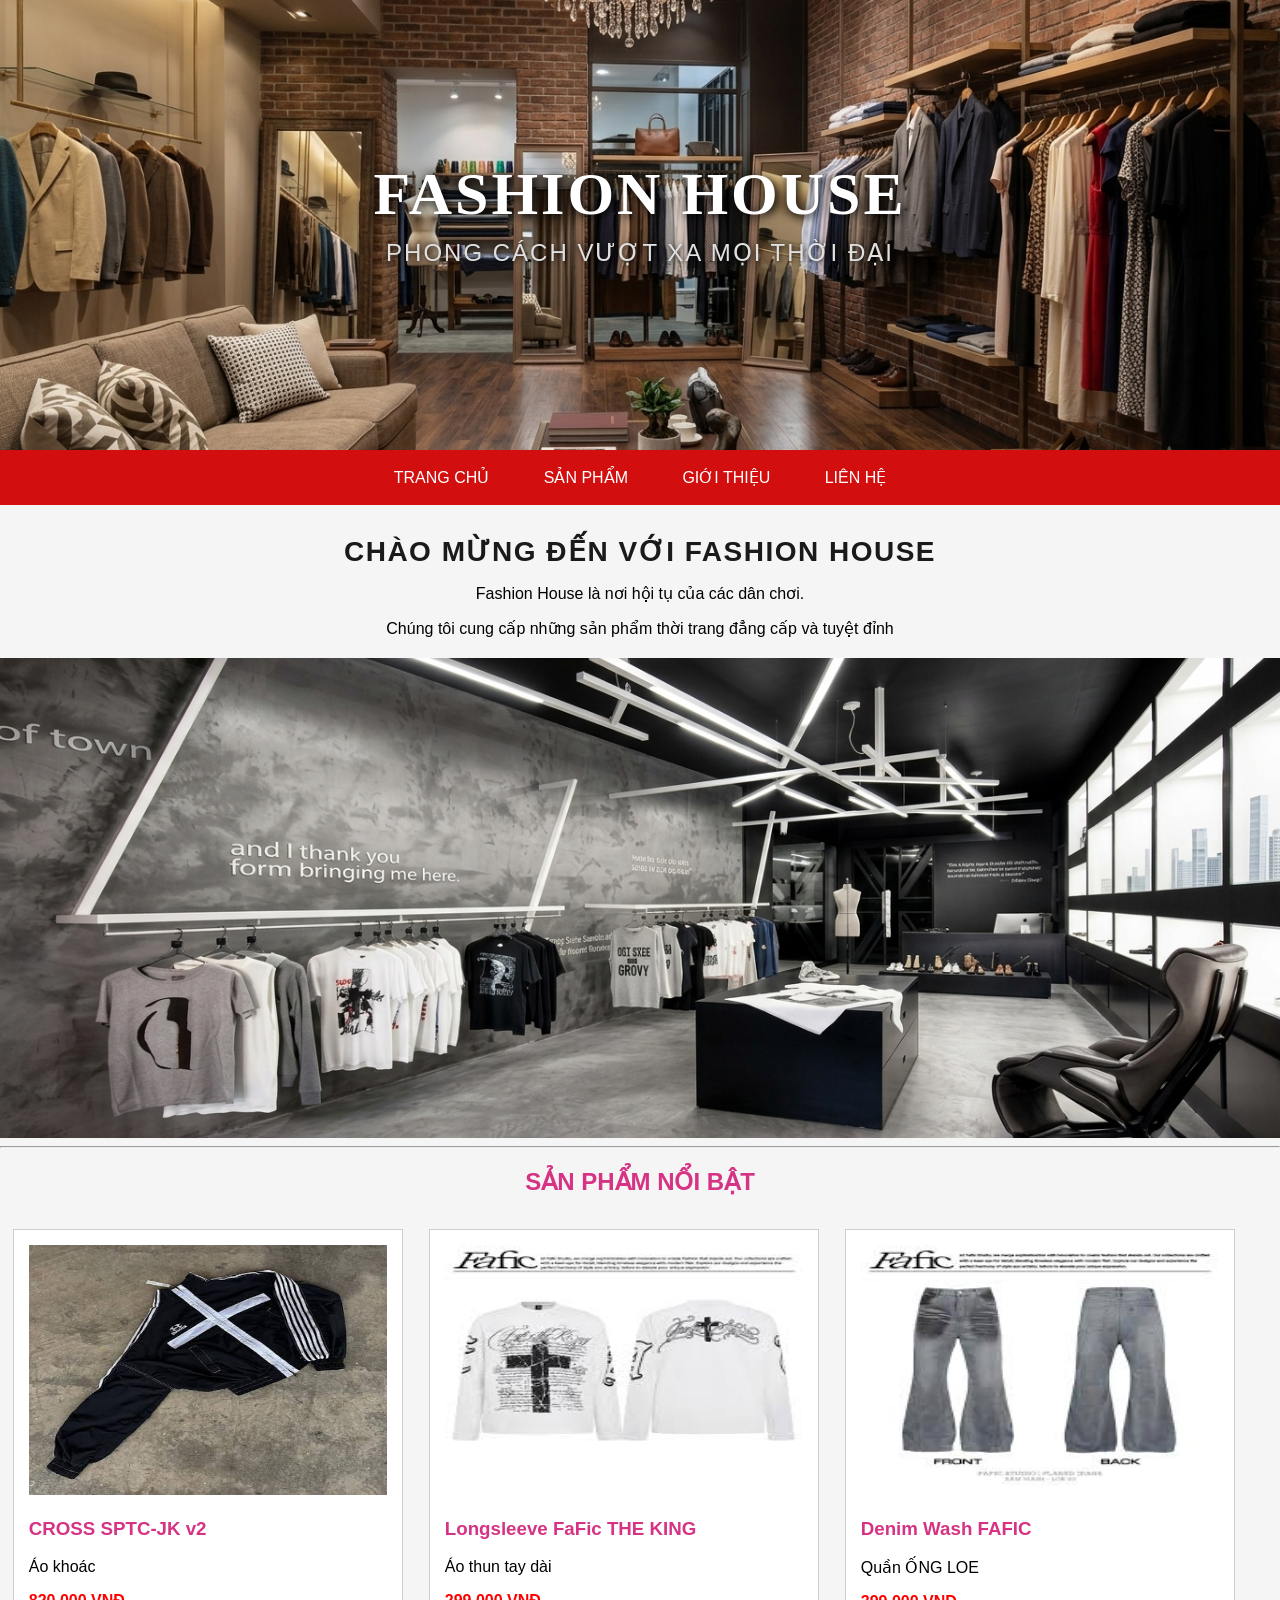
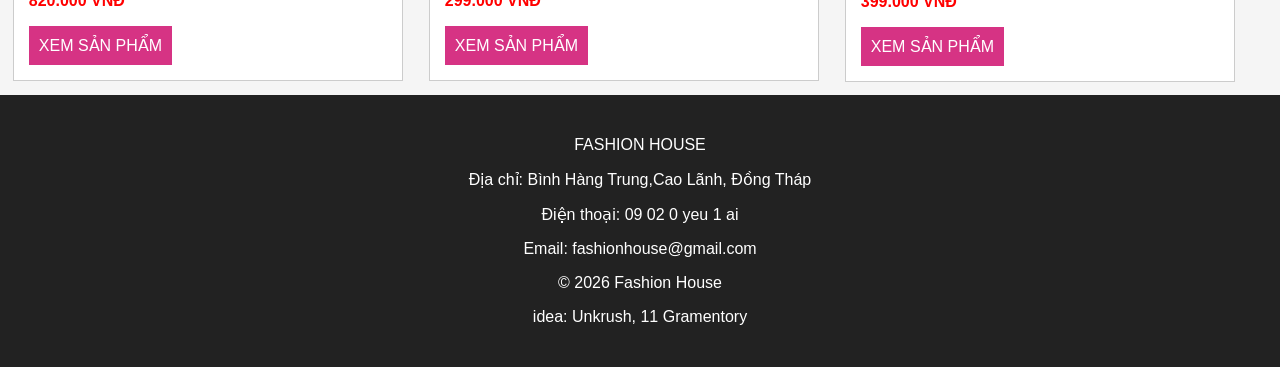
<file: index.html>
<!DOCTYPE html>
<html lang="en">
<head>
    <header>

    <meta charset="UTF-8">
    <meta name="viewport" content="width=device-width, initial-scale=1.0">
    <title>FASHION HOUSE</title>
    <link rel="stylesheet" href="css/index.css">
    
</header>
</head>
<body>
<header>
    <div class="header">
        <img src="images/thoitrang.jpg">
         <div class="chu">
        <h1>FASHION HOUSE</h1>
        <p>PHONG CÁCH VƯỢT XA MỌI THỜI ĐẠI</p>
        </div>
        </div>

</header>
<nav>
        <div class="menu">
        <a href="index.html">TRANG CHỦ</a>
        <a href="webcon/sanpham.html">SẢN PHẨM</a>
        <a href="webcon/gioithieu.html">GIỚI THIỆU</a>
        <a href="webcon/lienhe.html">LIÊN HỆ</a>
    </div>
    
</nav>
    
<main>
    <div class="content">
        <h2>CHÀO MỪNG ĐẾN VỚI FASHION HOUSE</h2>
        <p>
            Fashion House là nơi hội tụ của các dân chơi.
        </p>
        <p>
            Chúng tôi cung cấp những sản phẩm thời trang
            đẳng cấp và tuyệt đỉnh
        </p>
        <img class="banner" src="images/bia.jpg">
        <hr>
            <h2>SẢN PHẨM NỔI BẬT</h2>
        </div>
        <div class="product">
            <img src="images/cross.jpg">
            <h3>CROSS SPTC-JK v2</h3>
            <p>Áo khoác</p>
            <p class="price">
                820.000 VNĐ
            </p>
            <a href="webcon/sanpham.html">
                XEM SẢN PHẨM
            </a>
    </div>

     <div class="product">
            <img src="images/theking.jpg">
            <h3>Longsleeve FaFic THE KING</h3>
            <p>Áo thun tay dài</p>
            <p class="price">
                299.000 VNĐ
            </p>
             <a href="webcon/sanpham.html">
                XEM SẢN PHẨM
            </a>
        </div>

        <div class="product">
            <img src="images/denimi.jpg">
            <h3>Denim Wash FAFIC</h3>
            <p>Quần ỐNG LOE</p>
            <p class="price">
                399.000 VNĐ
            </p>
             <a href="webcon/sanpham.html">
                XEM SẢN PHẨM
            </a>
        </div>
</main>
    
<footer>

<div class="footer">
        <p>FASHION HOUSE</p>
        <p>Địa chỉ: Bình Hàng Trung,Cao Lãnh, Đồng Tháp</p>
        <p>Điện thoại: 09 02 0 yeu 1 ai</p>
        <p>Email: fashionhouse@gmail.com</p>
        <p>© 2026 Fashion House</p>
        <p>idea: Unkrush, 11 Gramentory</p>
    </div>

</footer>

</body>
</html>
</file>
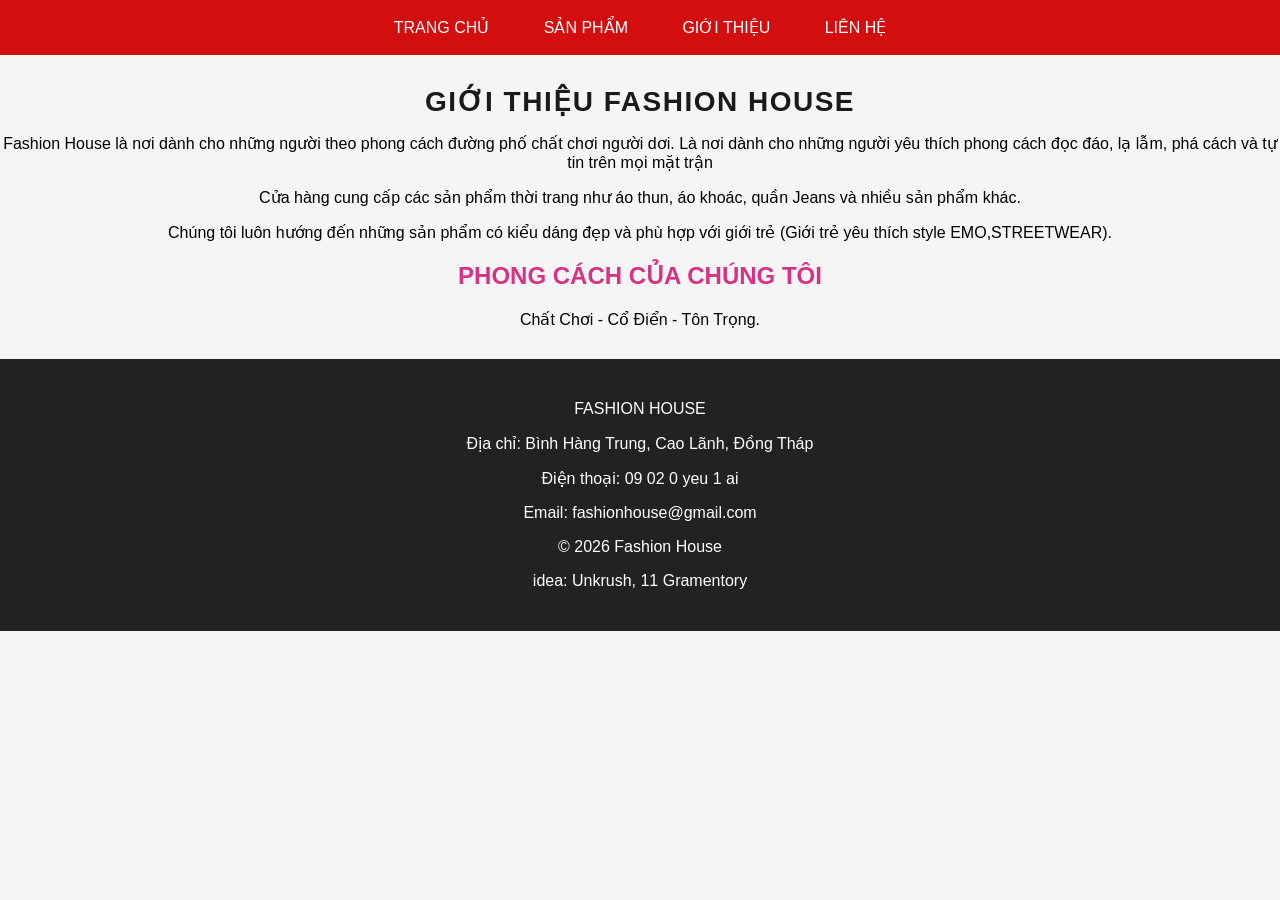
<file: webcon/gioithieu.html>
<!DOCTYPE html>
<html lang="vi">

<head>
    <meta charset="UTF-8">
    <meta name="viewport" content="width=device-width, initial-scale=1.0">
    <title>Giới thiệu</title>
    <link rel="stylesheet" href="../css/index.css"target="_blank">
</head>
<body>
    <div class="menu">
        <a href="../index.html"target="_blank">TRANG CHỦ</a>
        <a href="sanpham.html"target="_blank">SẢN PHẨM</a>
        <a href="gioithieu.html"target="_blank">GIỚI THIỆU</a>
        <a href="lienhe.html"target="_blank">LIÊN HỆ</a>
    </div>

    <div class="content">
        <h2>GIỚI THIỆU FASHION HOUSE</h2>

        <p>
            Fashion House là nơi dành cho những người theo phong cách đường phố chất chơi người dơi.
            Là nơi dành cho những người yêu thích phong cách đọc đáo, lạ lẫm, phá cách và tự tin trên mọi mặt trận
        
        </p>

        <p>
            Cửa hàng cung cấp các sản phẩm thời trang
            như áo thun, áo khoác, quần Jeans
            và nhiều sản phẩm khác.
        </p>

        <p>
            Chúng tôi luôn hướng đến những sản phẩm
            có kiểu dáng đẹp và phù hợp với giới trẻ (Giới trẻ yêu thích style EMO,STREETWEAR).
        </p>

        <h2>PHONG CÁCH CỦA CHÚNG TÔI</h2>

        <p>
           Chất Chơi - Cổ Điển - Tôn Trọng.
        </p>

    </div>

    <div class="footer">
        <p>FASHION HOUSE</p>
        <p>Địa chỉ: Bình Hàng Trung, Cao Lãnh, Đồng Tháp</p>
        <p>Điện thoại: 09 02 0 yeu 1 ai</p>
        <p>Email: fashionhouse@gmail.com</p>
        <p>© 2026 Fashion House</p>
        <p>idea: Unkrush, 11 Gramentory</p>
    </div>

</body>

</html>
</file>
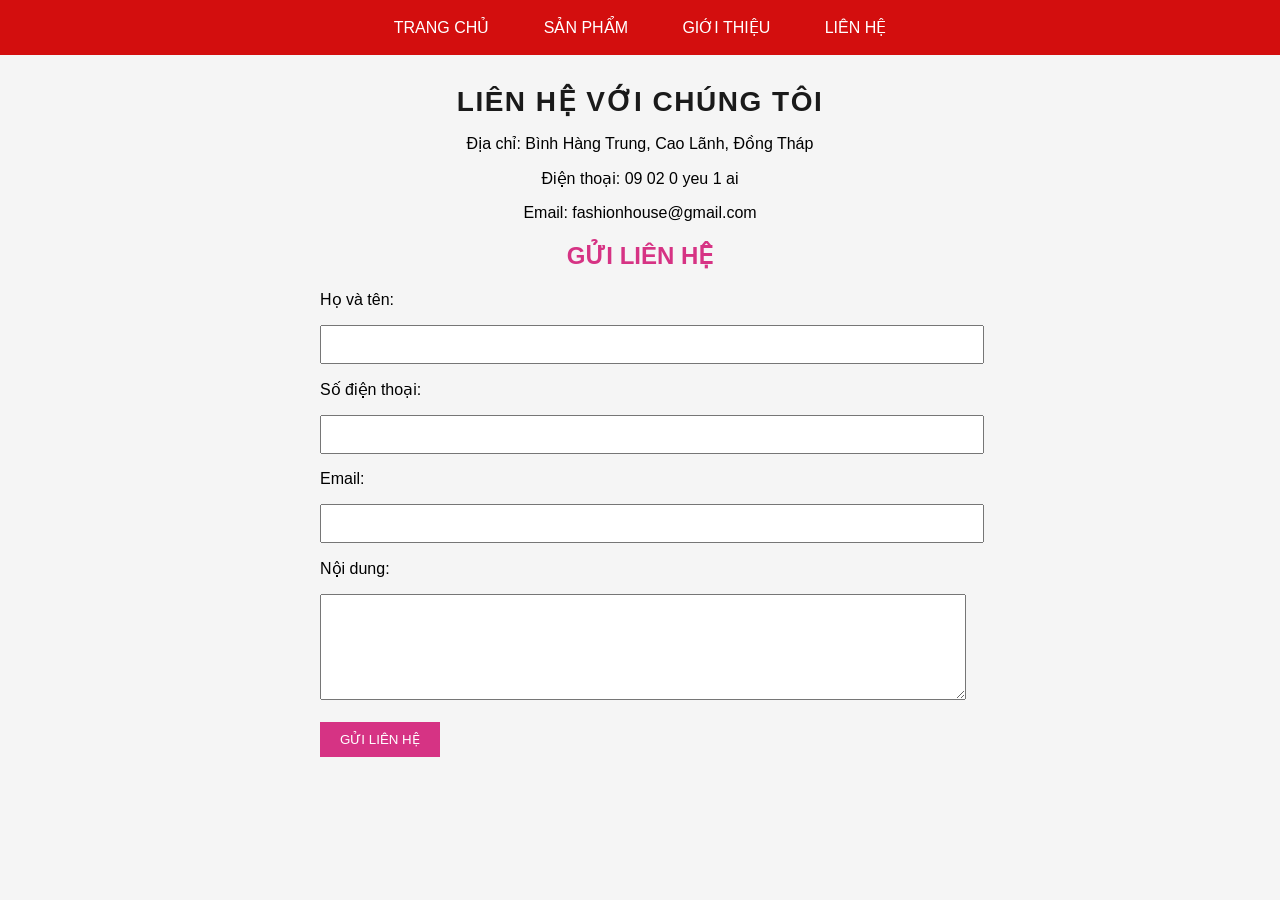
<file: webcon/lienhe.html>
<!DOCTYPE html>
<html lang="vi">

<head>
    <meta charset="UTF-8">
    <meta name="viewport" content="width=device-width, initial-scale=1.0">
    <title>Liên hệ</title>
    <link rel="stylesheet" href="../css/index.css">

</head>
<body>
    <div class="menu">
        <a href="../index.html"target="_blank">TRANG CHỦ</a>
        <a href="sanpham.html"target="_blank">SẢN PHẨM</a>
        <a href="gioithieu.html"target="_blank">GIỚI THIỆU</a>
        <a href="lienhe.html"target="_blank">LIÊN HỆ</a>
    </div>
   <div class="content">
    <h2>LIÊN HỆ VỚI CHÚNG TÔI</h2>
    <p>Địa chỉ: Bình Hàng Trung, Cao Lãnh, Đồng Tháp</p>
    <p>Điện thoại: 09 02 0 yeu 1 ai</p>
    <p>Email: fashionhouse@gmail.com</p>
    <h2>GỬI LIÊN HỆ</h2>

    <form>
        <p>Họ và tên:</p>
        <input type="text">
        <p>Số điện thoại:</p>
        <input type="text">
        <p>Email:</p>
        <input type="text">
        <p>Nội dung:</p>
        <textarea></textarea>
        <br><br>
        <input type="submit" value="GỬI LIÊN HỆ">
    </form>
</div>
</body>
</html>
</file>
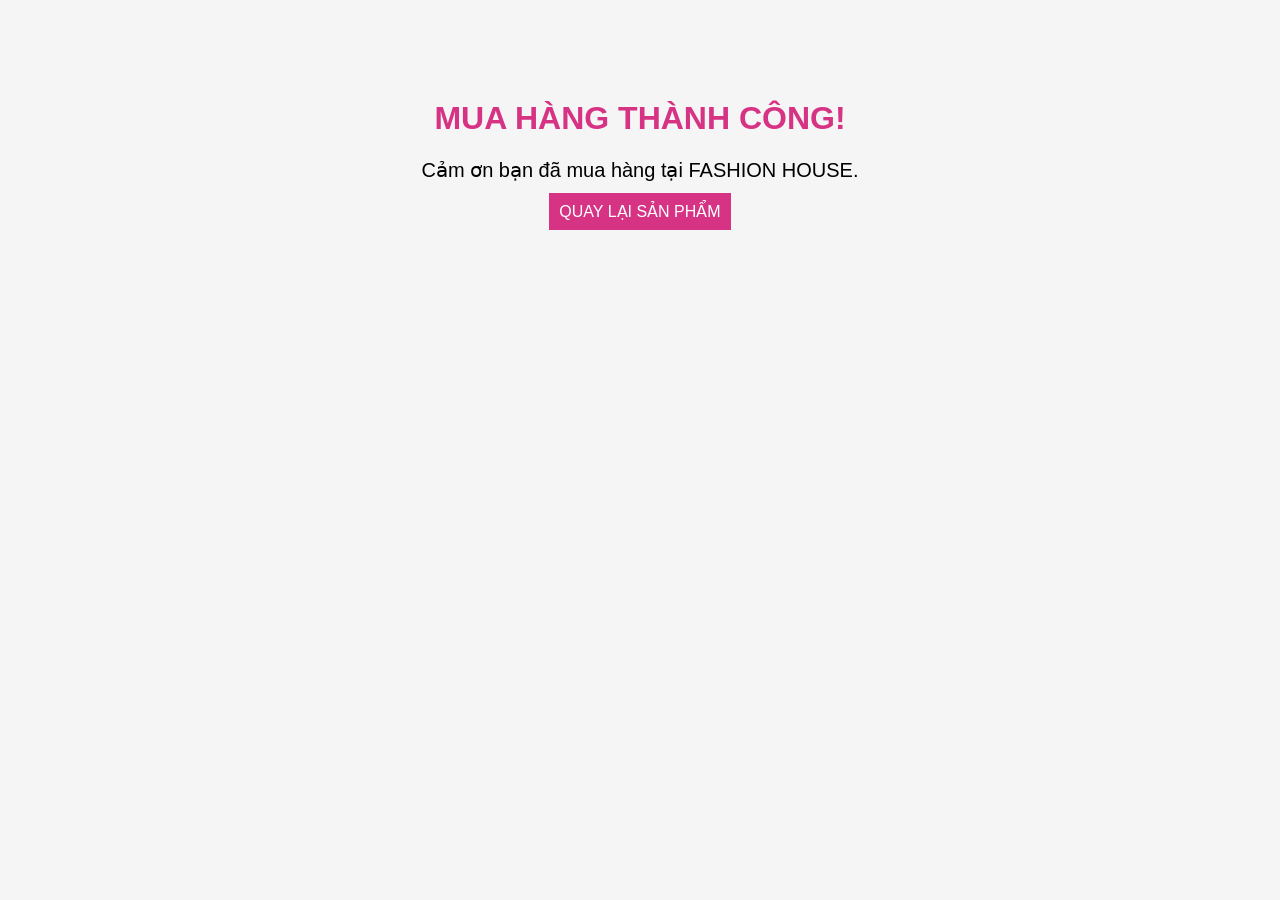
<file: webcon/mua.html>
<html>
<head>
    <meta name="viewport" content="width=device-width, initial-scale=1.0">
    <title>Mua hàng</title>
    <link rel="stylesheet" href="../css/index.css">
</head>
<body>
    <div class="buy-success">
        <h1>MUA HÀNG THÀNH CÔNG!</h1>
        <p>Cảm ơn bạn đã mua hàng tại FASHION HOUSE.</p>
        <a href="sanpham.html">QUAY LẠI SẢN PHẨM</a>
    </div>
</body>
</html>
</file>
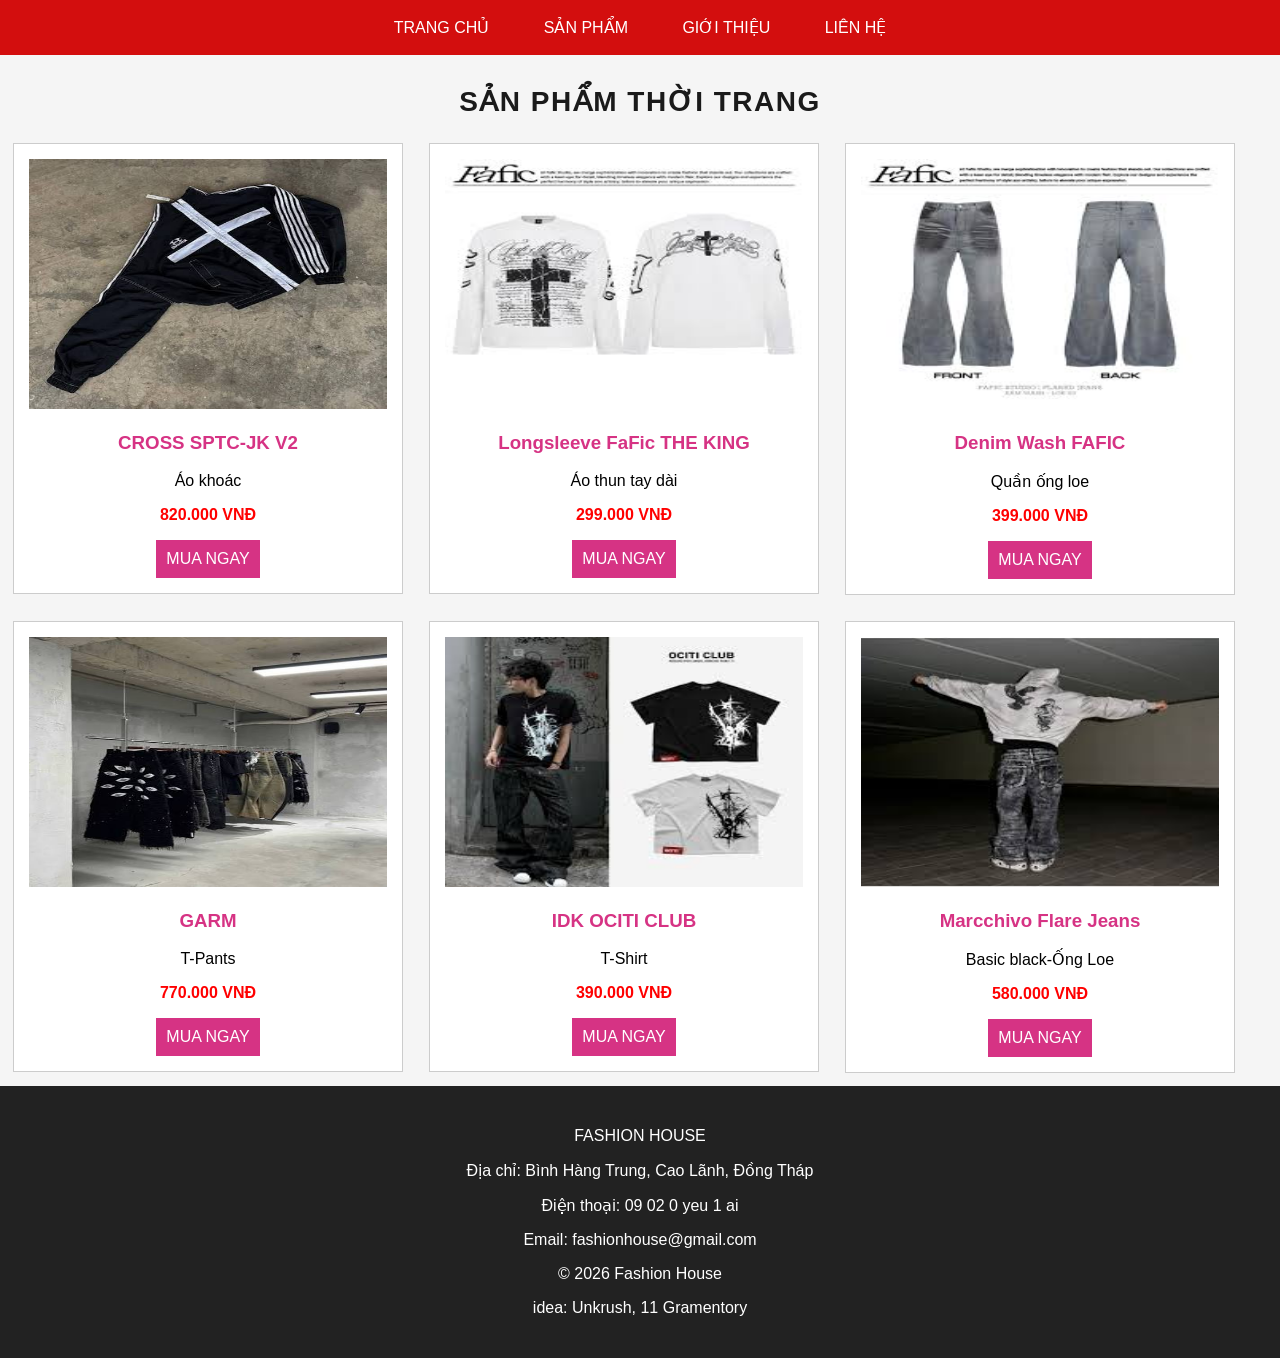
<file: webcon/sanpham.html>
<!DOCTYPE html>
<html lang="vi">

<head>
    <meta charset="UTF-8">
    <meta name="viewport" content="width=device-width, initial-scale=1.0">
    <title>Sản phẩm</title>
    <link rel="stylesheet" href="../css/index.css">
</head>

<body>

    <div class="menu">
        <a href="../index.html"target="_blank">TRANG CHỦ</a>
        <a href="sanpham.html"target="_blank">SẢN PHẨM</a>
        <a href="gioithieu.html"target="_blank">GIỚI THIỆU</a>
        <a href="lienhe.html"target="_blank">LIÊN HỆ</a>
    </div>

    <div class="content">
        <h2>SẢN PHẨM THỜI TRANG</h2>
        <div class="product">
            <img src="../images/cross.jpg">
            <h3>CROSS SPTC-JK V2</h3>
            <p>Áo khoác</p>
            <p class="price">
                820.000 VNĐ
            </p>
            <a href="mua.html" class="buy">MUA NGAY</a>
        </div>

        <div class="product">
            <img src="../images/theking.jpg">
            <h3>Longsleeve FaFic THE KING</h3>
            <p>Áo thun tay dài</p>
            <p class="price">
                299.000 VNĐ
            </p>
            <a href="mua.html" class="buy">MUA NGAY</a>
        </div>


        <div class="product">
            <img src="../images/denimi.jpg">
            <h3>Denim Wash FAFIC</h3>
            <p>Quần ống loe</p>
            <p class="price">
                399.000 VNĐ
            </p>
            <a href="mua.html" class="buy">MUA NGAY</a>
        </div>

        <div class="product">
            <img src="../images/garm.jpg">
            <h3>GARM</h3>
            <p>T-Pants</p>
            <p class="price">
                770.000 VNĐ
            </p>
            <a href="mua.html" class="buy">MUA NGAY</a>
        </div>
        <div class="product">
            <img src="../images/idk.jpg">
            <h3>IDK OCITI CLUB</h3>
            <p>T-Shirt</p>
            <p class="price">
                390.000 VNĐ
            </p>
            <a href="mua.html" class="buy">MUA NGAY</a>
        </div>
        <div class="product">
            <img src="../images/c59.jpg">
            <h3>Marcchivo Flare Jeans</h3>
            <p>Basic black-Ống Loe</p>
            <p class="price">
                580.000 VNĐ
            </p>
            <a href="mua.html" class="buy">MUA NGAY</a>
        </div>
    </div>


    <div class="footer">
        <p>FASHION HOUSE</p>
        <p>Địa chỉ: Bình Hàng Trung, Cao Lãnh, Đồng Tháp</p>
        <p>Điện thoại: 09 02 0 yeu 1 ai</p>
        <p>Email: fashionhouse@gmail.com</p>
        <p>© 2026 Fashion House</p>
        <p>idea: Unkrush, 11 Gramentory</p>
    </div>
</body>
</html>
</file>
<file: css/index.css>
body {
    margin: 0;
    font-family: Arial;
    background-color: #f5f5f5;
}

.header {
    background-color: #382929;
    color: white;
    text-align: center;
    position: relative;
    padding: 0;
    overflow: hidden;
}
.header img {
    width: 100%;
    height: 450px;
    object-fit: cover;
    display: block;
    transition: transform 0.3s;
}
.chu {
    position: absolute;
    top: 50%;
    left: 50%;
    transform: translate(-50%, -50%);
    color: #ffffff;
    width: 100%;
    text-align: center;
}
.chu h1 {
    font-family: 'Times New Roman', Times, serif;
    font-size: 60px;
    font-weight: bold;
    margin: 0;
    letter-spacing: 3px;
    text-shadow: 2px 2px 8px rgba(0, 0, 0, 0.8),
        0px 0px 15px rgba(0, 0, 0, 0.6);
}
.chu p {
    font-size: 24px;
    margin-top: 10px;
    letter-spacing: 2px;
    color: #e0e0e0;
    text-shadow: 1px 1px 5px rgba(0, 0, 0, 0.8);
}
.menu {
    background-color: #d30e0e;
    text-align: center;
    padding: 18px 0;
    width: 100%;
}
.menu a {
    color: white;
    text-decoration: none;
    padding: 15px 25px;
    font-size: 16px;
}
.menu a:hover {
    background-color: #0fa088;
}
.content {
    width: 100%;
    margin: 0;
    padding: 0;
    text-align: center;
}
.banner {
    width: 100%;
    height: 480px;
    object-fit: cover;
    object-position: center;
    display: block;
    margin-top: 20px;
}
.content>h2:first-of-type {
    color: #1a1a1a;
    font-size: 28px;
    font-weight: 700;
    text-transform: uppercase;
    letter-spacing: 1.5px;
    margin-top: 30px;
    margin-bottom: 12px;
}
.content h2 {
    color: #d63384;
    margin: 20px;
}
.product {
    width: 28%;
    float: left;
    background-color: white;
    border: 1px solid #cccccc;
    padding: 15px;
    margin: 1%;
}
.product img {
    width: 100%;
    height: 250px;
     transition: transform 0.3s;
}
.product h3 {
    color: #d63384;
}
.price {
    color: red;
    font-weight: bold;
}
.product a {
    display: inline-block;
    background-color: #d63384;
    color: white;
    padding: 10px;
    text-decoration: none;
}
.footer {
    clear: both;
    background-color: #222222;
    color: white;
    text-align: center;
    padding: 25px;
    margin-top: 30px;
}
.buy-success {
    text-align: center;
    margin: 100px;
}
.buy-success h1 {
    color: #d63384;
}
.buy-success p {
    font-size: 20px;
}
.buy-success a {
    background-color: #d63384;
    color: white;
    padding: 10px;
    text-decoration: none;
}
form {
    width: 50%;
    margin: auto;
    text-align: left;
}

form input[type="text"] {
    width: 100%;
    padding: 10px;
}

textarea {
    width: 100%;
    height: 100px;
}

form input[type="submit"] {
    background-color: #d63384;
    color: white;
    padding: 10px 20px;
    border: none;
}
.product img:hover {
    transform: scale(1.1);
}
</file>
